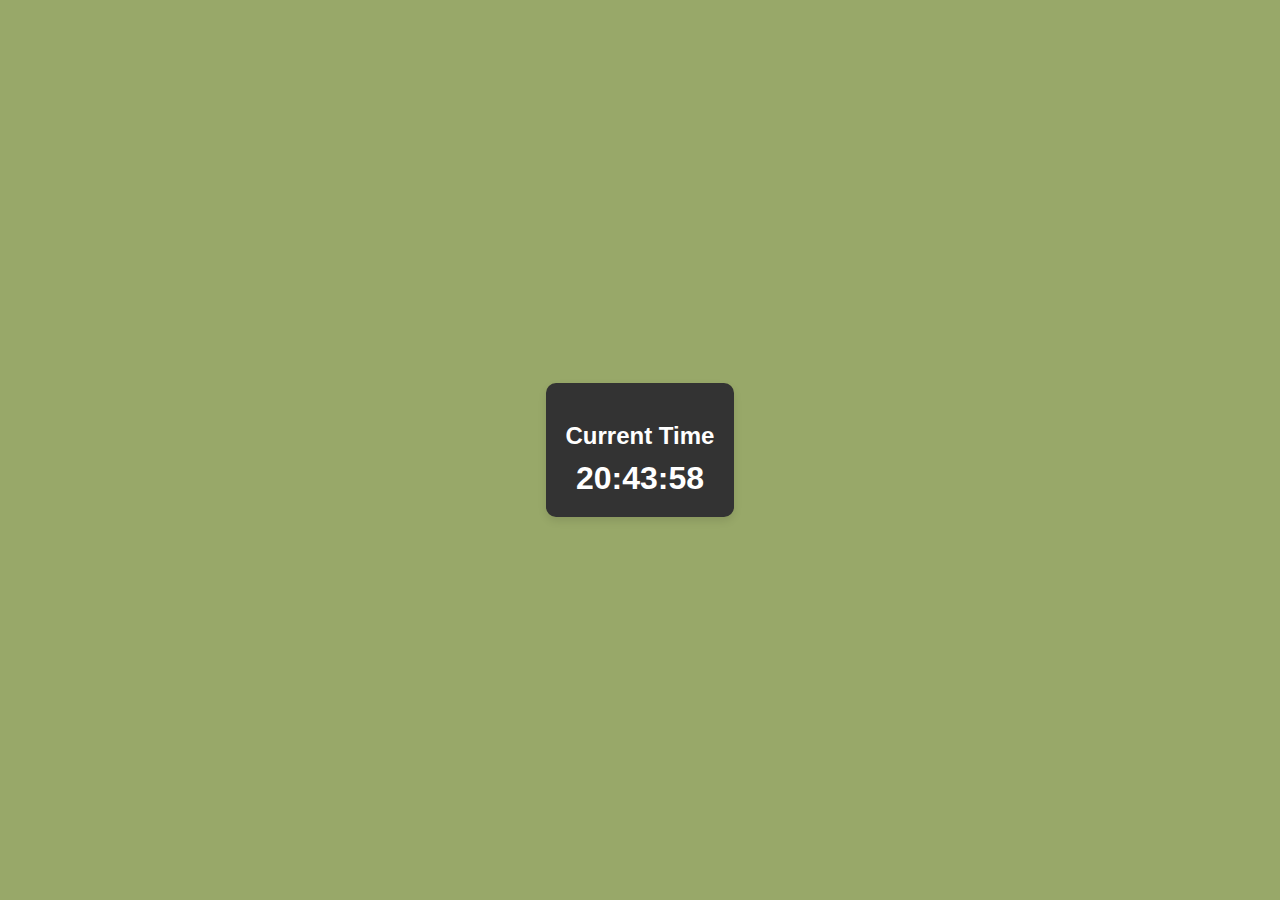
<file: jam2.html>
<!DOCTYPE html>
<html lang="en">
<head>
    <meta charset="UTF-8">
    <meta name="viewport" content="width=device-width, initial-scale=1.0">
    <title>Current Time Widget</title>
    <style>
        body {
            display: flex;
            justify-content: center;
            align-items: center;
            height: 100vh;
            margin: 0;
            background-color: #98A869;
            font-family: Arial, sans-serif;
        }

        .widget-container {
            background-color: #333;
            padding: 20px;
            border-radius: 10px;
            box-shadow: 0 4px 8px rgba(0, 0, 0, 0.1);
            text-align: center;
            color: white;
        }

        .widget-title {
            font-size: 1.5em;
            margin-bottom: 10px;
        }

        #time-display {
            font-size: 2em;
            font-weight: bold;
        }
    </style>
</head>
<body>
    <div class="widget-container">
        <h2 class="widget-title">Current Time</h2>
        <div id="time-display">Loading...</div>
    </div>
    <script>
        function updateTime() {
            const now = new Date();
            const hours = String(now.getHours()).padStart(2, '0');
            const minutes = String(now.getMinutes()).padStart(2, '0');
            const seconds = String(now.getSeconds()).padStart(2, '0');
            const timeString = `${hours}:${minutes}:${seconds}`;
            document.getElementById('time-display').innerText = timeString;
        }

        // Update time every second
        setInterval(updateTime, 1000);

        // Initial call to display time immediately
        updateTime();
    </script>
</body>
</html>
</file>
